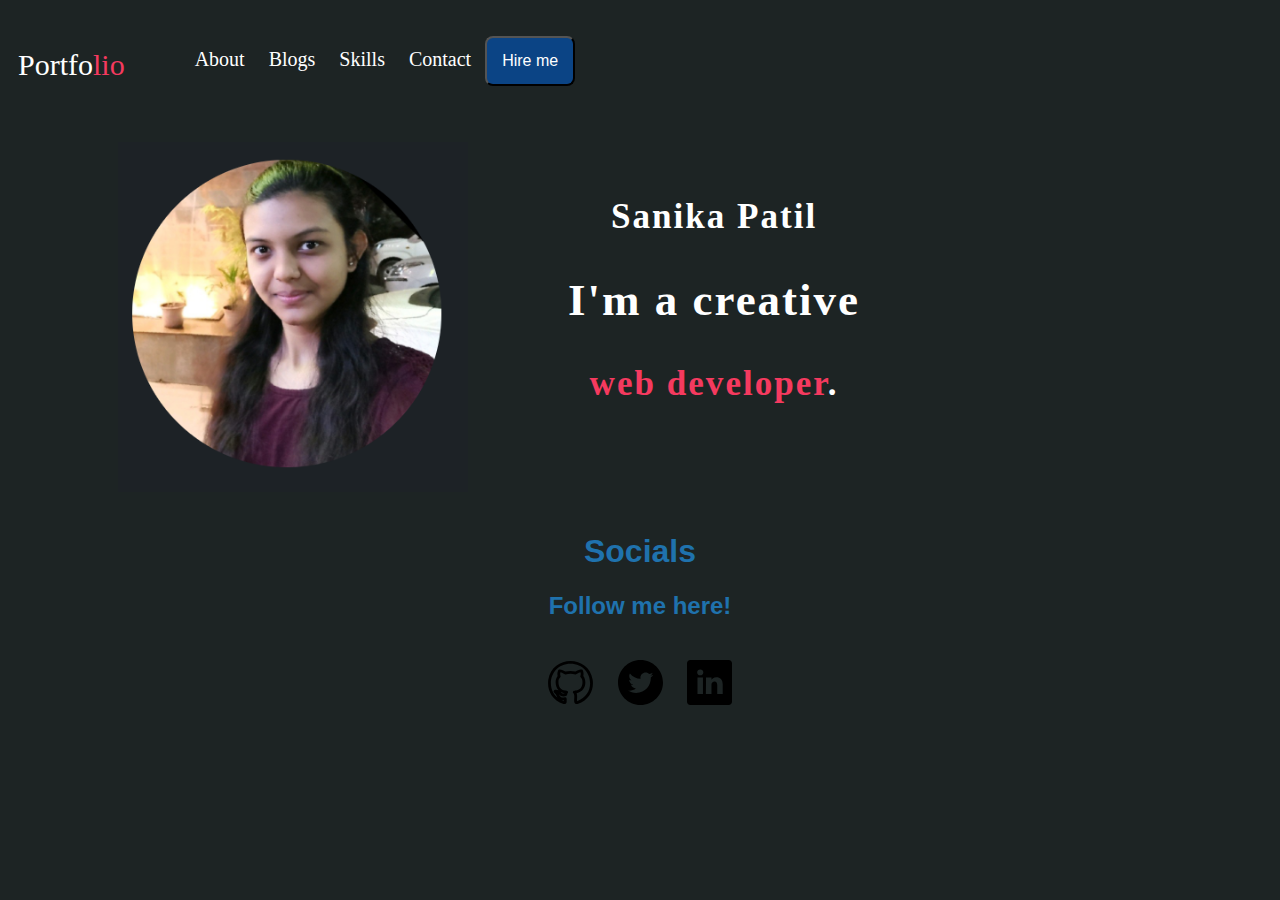
<file: index.html>
<!DOCTYPE html>
<html>

<head>
    <title>Portfolio</title>
    <link rel="stylesheet" href="portfolio.css">

</head>

<body>
    <div class="main">
        <div class="navbar">
            <div class="project-title">Portfo<span>lio</span></div>
            <div class="nav-item">
                <ul>
                    <li>
                        <a href="#">About</a>
                    </li>
                    <li>
                        <a href="#">Blogs</a>
                    </li>
                    <li>
                        <a href="#">Skills</a>
                    </li>
                    <li>
                        <a href="#">Contact</a>
                    </li>
                    <li><button class="btn" type="button">Hire me</button></li>

                </ul>

            </div>
        </div>
        <div class="project">
            <img class="pic" src="Sanikaln.png">
            <div class="cat">
                <h3>Sanika Patil </h3>
                <h2> I'm a creative </h2>
                <h3> <span>web developer</span>.</h3>

            </div>
        </div>
    </div>


    <footer>
        <div class="social">
            <h1>Socials</h1>
            <h2> Follow me here!</h2>
            <a href="https://github.com/Sanika2103"> <img class="img" src="gt.svg" alt=""></a>
            <a href="https://twitter.com/SanikaP10254355?s=09"> <img class="img" src="twitter.svg" alt=""></a>
            <a href="https://www.linkedin.com/in/sanika-patil-0bab581b0"><img class="img" src="linkedin.svg" alt=""></a>
        </div>

    </footer>









</body>



</html>
</file>
<file: portfolio.css>
.project-title {
        font-size: 30px;
        font-family: 'Times New Roman';
        color: white;
        padding: 40px 10px;
        cursor: pointer;
    }
    
    span {
        color: rgb(245, 58, 95);
    }
    
    title {
        font-family: 'Times New Roman';
    }
    /*.main {
        background-color: rgb(36, 32, 32);
        background-image: url(office.jpg);
        background-repeat: no-repeat;
        background-size: cover;
    }*/
    
    .nav-item ul {
        list-style: none;
        float: right;
        color: white;
        margin: 20px 10px;
    }
    
    .nav-item li {
        display: inline-block;
    }
    
    body {
        background-color: rgb(29, 36, 36);
    }
    
    .nav-item a {
        text-decoration: none;
        color: white;
        padding: 20px 10px;
        font-size: 20px;
        font-weight: 300;
        font-family: poppins;
        display: inline-block;
    }
    
    .nav-item a:hover {
        border-radius: 8px;
        color: rgb(121, 121, 238);
    }
    
    .navbar {
        display: flex;
    }
    
    .pic {
        height: 350px;
        width: 350px;
        background-color: black;
        color: black;
        align-items: center;
        cursor: pointer;
    }
    
    .btn {
        width: 90px;
        height: 50px;
        font-size: medium;
        font-weight: 200;
        background-color: rgb(11, 68, 133);
        color: white;
        cursor: pointer;
        box-shadow: 30px rgb(130, 225, 238);
        border-radius: 8px;
        border-width: 2px;
        align-items: flex-end;
    }
    
    .cat {
        text-align: center;
        color: white;
        font-size: 30px;
        padding: 20px 10px;
        padding-left: 100px;
        font-family: Georgia, Times, serif;
    }
    
    .project {
        display: flex;
        padding: 20px 10px;
        margin-left: 100px;
        text-align: center;
        letter-spacing: 2px;
    }
    /*body {
        background-image: url(office.jpg);
        background-repeat: no-repeat;
        background-size: cover;
    }*/
    
    .social {
        font-family: 'Poppins', sans-serif;
        text-align: center;
        color: rgb(31, 114, 173);
    }
    
    .img {
        color: white;
        height: 45px;
        width: 45px;
        padding: 20px 10px 20px 10px;
    }
</file>
